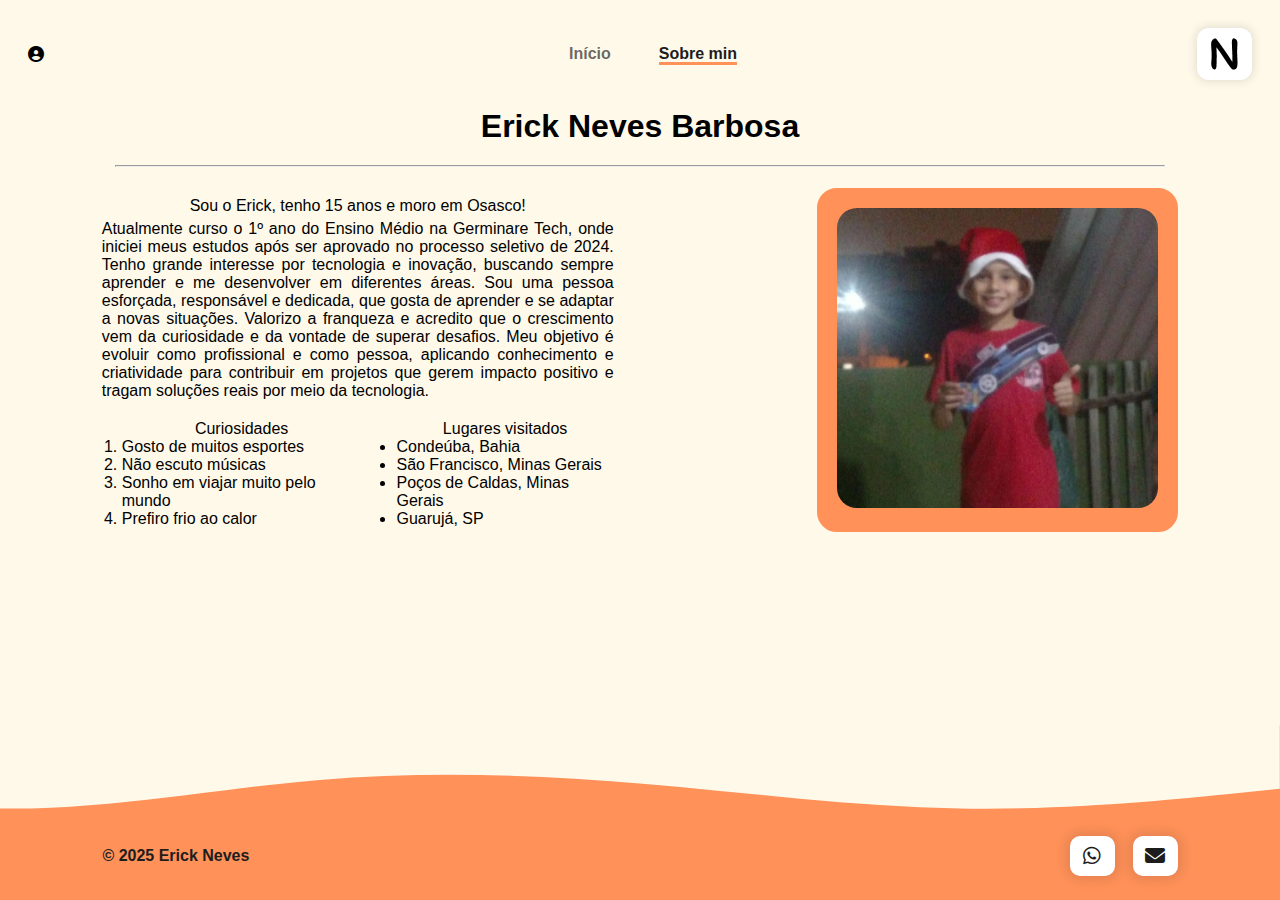
<file: ErickNeves/index.html>
<!DOCTYPE html>
<html lang="pt-br">
<head>
    <meta charset="UTF-8">
    <meta name="viewport" content="width=device-width, initial-scale=1.0">
    <title>Cine Neves</title>
    <link rel="stylesheet" href="style.css">
    <link rel="stylesheet" href="https://cdnjs.cloudflare.com/ajax/libs/font-awesome/6.7.2/css/all.min.css">
    <link rel="icon" href="img
    /logo.png" >
</head>
 <body style="background-color: #fff9ea; overflow-y: hidden; ">
    <header>
        <header>
            <nav id = "navbar">
                <i class="fa-solid fa-circle-user"></i>
                <ul id="nav_list" style="margin-left: 65px;">
                    <li class="nav-item"><a href="index.html">Início</a></li>
                    <li class="nav-item active"><a href="">Sobre min</a></li>
                </ul>
                <a href="logo.html"><button class="btn" style="background-color: white;"><img src="img/logo.png" style="max-height: 50px;  border-radius: 20%;" alt="">
                </button></a>
            </nav>
        </header>
    </header>
    
    <h1 style="text-align: center; margin-top: 0px;">Erick Neves Barbosa</h1>
    <hr style="margin-top: 20px; width: 82%; margin-left: 9%;">
    <main style="display: flex; justify-content: space-around; align-items: center; margin-top: 21px;">
        <section style="width: 40%;">            
            <p style="text-align: justify; margin-top: 5px;"> <span style="text-align: center; width: 100%; display: block; margin-bottom: 5px;">Sou o Erick, tenho 15 anos e moro em Osasco! </span> Atualmente curso o 1º ano do Ensino Médio na Germinare Tech, onde iniciei meus estudos após ser aprovado no processo seletivo de 2024. Tenho grande interesse por tecnologia e inovação, buscando sempre aprender e me desenvolver em diferentes áreas.

                Sou uma pessoa esforçada, responsável e dedicada, que gosta de aprender e se adaptar a novas situações. Valorizo a franqueza e acredito que o crescimento vem da curiosidade e da vontade de superar desafios.
                
                Meu objetivo é evoluir como profissional e como pessoa, aplicando conhecimento e criatividade para contribuir em projetos que gerem impacto positivo e tragam soluções reais por meio da tecnologia.</p>
           <div style="display: flex; gap: 35px; margin-top: 20px; margin-left: 20px;">
            <ol style="text-align: center;">
                Curiosidades
                <li style="text-align: start;">Gosto de muitos esportes</li>
                <li style="text-align: start;">Não escuto músicas</li>
                <li style="text-align: start;">Sonho em viajar muito pelo mundo</li>
                <li style="text-align: start;">Prefiro frio ao calor</li>
            </ol>
            <ul style="text-align: center;">
                Lugares visitados
                <li style="text-align: start;">Condeúba, Bahia</li>
                <li style="text-align: start;">São Francisco, Minas Gerais</li>
                <li style="text-align: start;">Poços de Caldas, Minas Gerais</li>
                <li style="text-align: start;">Guarujá, SP</li>
            </ul>
        </div>
        </section>

        <div class="" style="border-radius: 20px; border: 20px solid #ff9159; background-color: #ff9159; z-index: 2;"><img src="img/eu.jpg" alt="" style="height: 300px; border-radius: 20px;"></div>
    </main>


    <footer style="position: fixed; bottom: 0; width: 100%;">
        <img src="img/wave.svg" alt="">

        <div id="itens-footer">
            <span id="copyright"> <b>&copy 2025 Erick Neves</b></span>

            <div class="social-media-buttons">
                <a href="https://w.app/q9ha0n" target="_blank"><i class="fa-brands fa-whatsapp"></i></a>
                <a href="mailto:barbosa.erick.neves@gmail.com" target="_blank"><i class="fa-solid fa-envelope"></i></a>

            </div>
        </div>
    </footer>
</body>
</html>
</file>
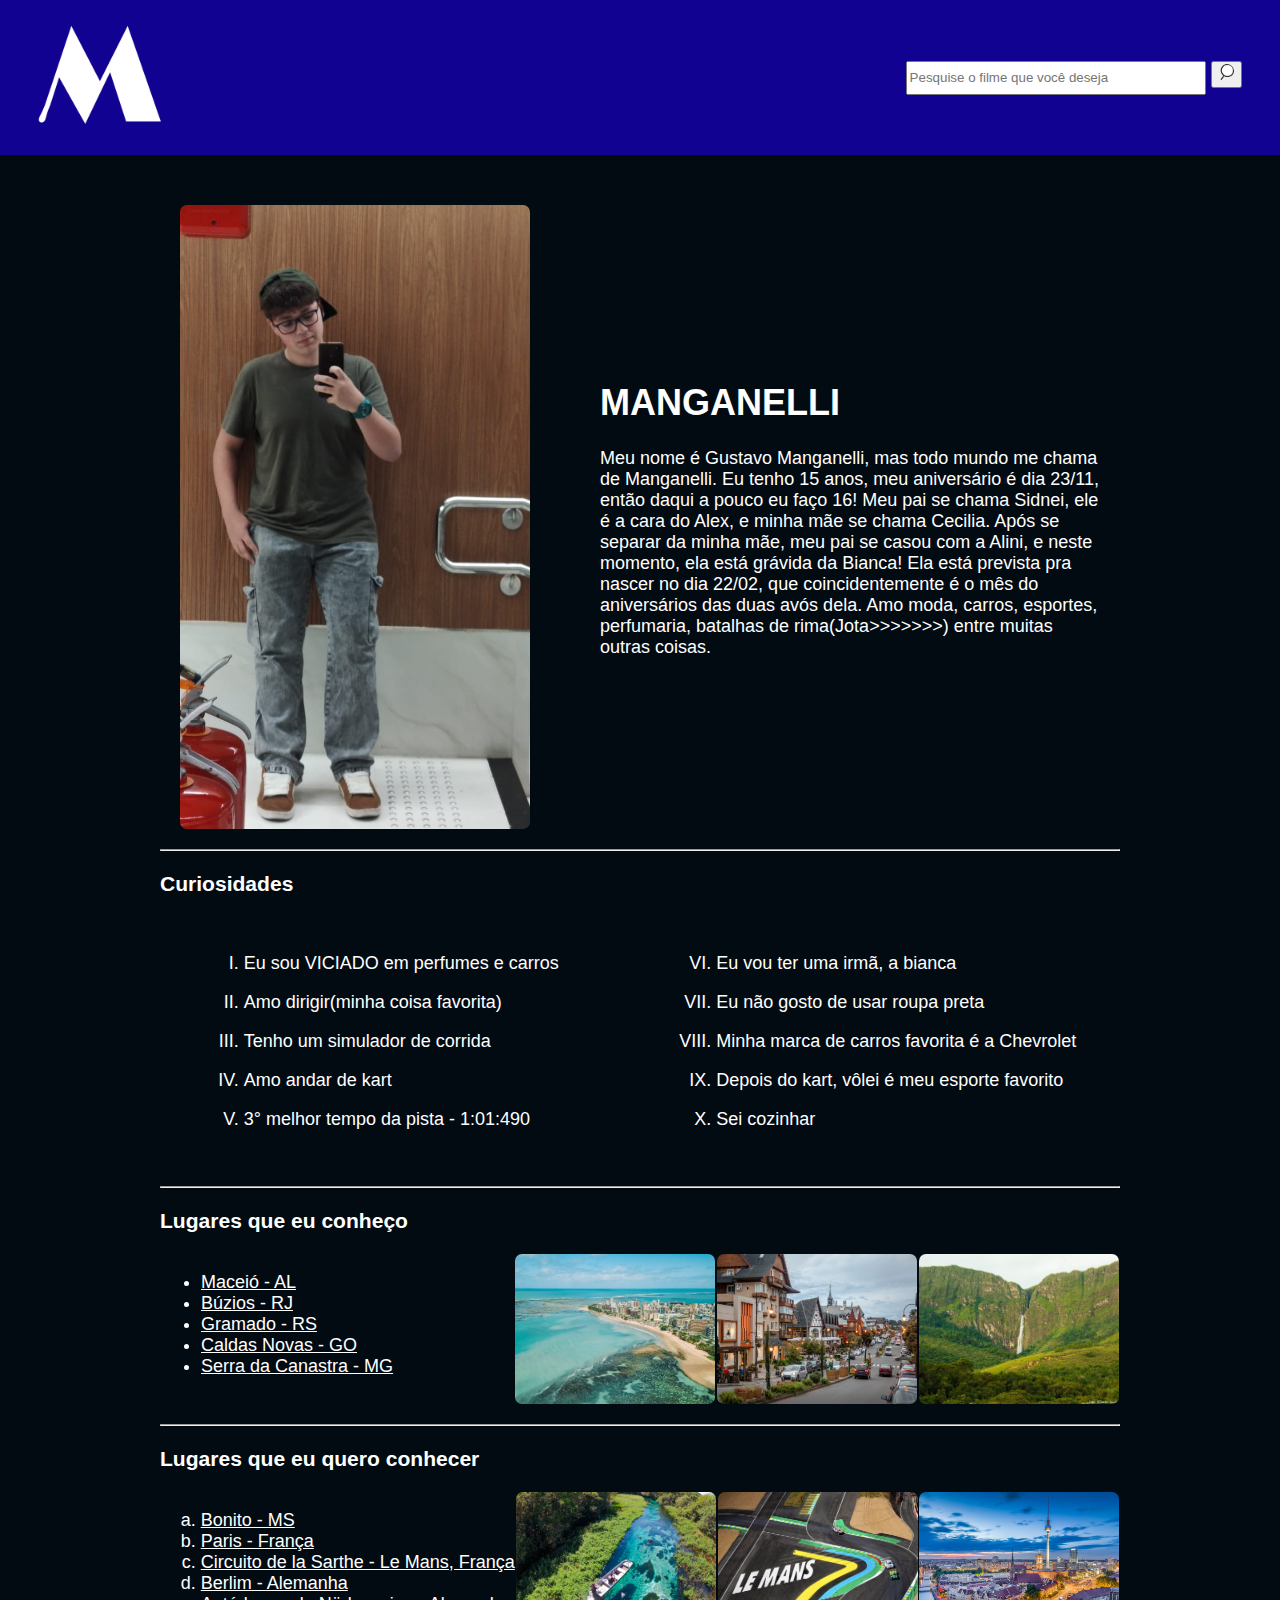
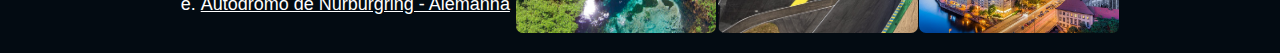
<file: Manganelli/manga.html>
<!DOCTYPE html>
<html lang="en">

<head>
    <meta charset="UTF-8">
    <meta name="viewport" content="width=device-width, initial-scale=1.0">
    <link rel="stylesheet" href="manga.css">
    <link rel="shortcut icon" href="Imagens/ManganelliFLix.png" type="image/x-icon">
    <title>Sobre Mim</title>
</head>

<body>
    <header>
        <a href="index.html"><img src="Imagens/ManganelliFLix.png" alt="Logo" width="200px" id="logo"></a>
        <form>
            <input type="search" placeholder="Pesquise o filme que você deseja">
            <button class="click"><img src="Imagens/Pesquisa.png" alt="Lupa" width="15px"></button>
        </form>
    </header>
    <main>
        <section class="textoSobreMim">
            <img src="Imagens/Foto_minha.jpg" alt="Foto minha" width="350px">
            <div id="textoSobreMim">
                <h1>MANGANELLI</h1>
                <p>
                    Meu nome é Gustavo Manganelli, mas todo mundo me chama de Manganelli. Eu tenho 15 anos, meu
                    aniversário
                    é dia 23/11, então daqui a pouco eu faço 16! Meu pai se chama Sidnei, ele é a cara do Alex, e minha
                    mãe
                    se chama Cecilia. Após se separar da minha mãe, meu pai se casou com a Alini, e neste momento, ela
                    está
                    grávida da Bianca! Ela está prevista pra nascer no dia 22/02, que coincidentemente é o mês do
                    aniversários das duas avós dela. Amo moda, carros, esportes, perfumaria, batalhas de
                    rima(Jota>>>>>>>) entre muitas outras coisas.
                </p>
            </div>
        </section>
        <hr>
        <section>
            <h3>Curiosidades</h3>
            <div class="curiosidades">
                <ol type="I" id="curiosidades">
                    <li>
                        <p>Eu sou VICIADO em perfumes e carros</p>
                    </li>
                    <li>
                        <p>Amo dirigir(minha coisa favorita)</p>
                    </li>
                    <li>
                        <p>Tenho um simulador de corrida</p>
                    </li>
                    <li>
                        <p>Amo andar de kart</p>
                    </li>
                    <li>
                        <p>3° melhor tempo da pista - 1:01:490</p>
                    </li>
                </ol>
                <ol type="I" start="6" id="curiosidades">
                    <li>
                        <p>Eu vou ter uma irmã, a bianca</p>
                    </li>
                    <li>
                        <p>Eu não gosto de usar roupa preta</p>
                    </li>
                    <li>
                        <p>Minha marca de carros favorita é a Chevrolet</p>
                    </li>
                    <li>
                        <p>Depois do kart, vôlei é meu esporte favorito</p>
                    </li>
                    <li>
                        <p>Sei cozinhar</p>
                    </li>
                </ol>
            </div>
        </section>
        <hr>
        <section>
            <h3>Lugares que eu conheço</h3>
            <div class="lugares">
                <ul id="lugaresConheco">
                    <li><a href="https://pt.wikipedia.org/wiki/Macei%C3%B3">Maceió - AL</a></li>
                    <li><a href="https://pt.wikipedia.org/wiki/Arma%C3%A7%C3%A3o_dos_B%C3%BAzios">Búzios - RJ</a></li>
                    <li><a href="https://pt.wikipedia.org/wiki/Gramado">Gramado - RS</a></li>
                    <li><a href="https://pt.wikipedia.org/wiki/Caldas_Novas">Caldas Novas - GO</a></li>
                    <li><a href="https://pt.wikipedia.org/wiki/Parque_Nacional_da_Serra_da_Canastra">Serra da Canastra -
                            MG</a></li>
                </ul>
                <img src="Imagens/Maceio.jpeg" alt="Maceió" width="200px">
                <img src="Imagens/Gramado.jpg" alt="Gramado" width="200px">
                <img src="Imagens/Cachoeira-Casca-DAnta-Serra-da-Canastra.jpg" alt="Casca Danta, Serra da Canastra"
                    width="200px">
            </div>
        </section>
        <hr>
        <section>
            <h3>Lugares que eu quero conhecer</h3>
            <div class="lugares">
                <ol type="a" id="lugaresConhecer">
                    <li><a href="https://pt.wikipedia.org/wiki/Bonito_(Mato_Grosso_do_Sul)">Bonito - MS</a></li>
                    <li><a href="https://pt.wikipedia.org/wiki/Paris">Paris - França</a></li>
                    <li><a href="https://pt.wikipedia.org/wiki/Circuito_de_La_Sarthe">Circuito de la Sarthe - Le Mans,
                            França</a></li>
                    <li><a href="https://pt.wikipedia.org/wiki/Berlim">Berlim - Alemanha</a></li>
                    <li><a href="https://pt.wikipedia.org/wiki/N%C3%BCrburgring">Autódromo de Nürburgring - Alemanha</a>
                    </li>
                </ol>
                <img src="Imagens/Bonito.jpg" alt="Bonito" width="200px">
                <img src="Imagens/European-Le-Mans-Series.jpg" alt="Le Mans" width="200px">
                <img src="Imagens/berlim.jpg" alt="Berlim" width="200px">
            </div>
        </section>
    </main>
</body>

</html>
</file>
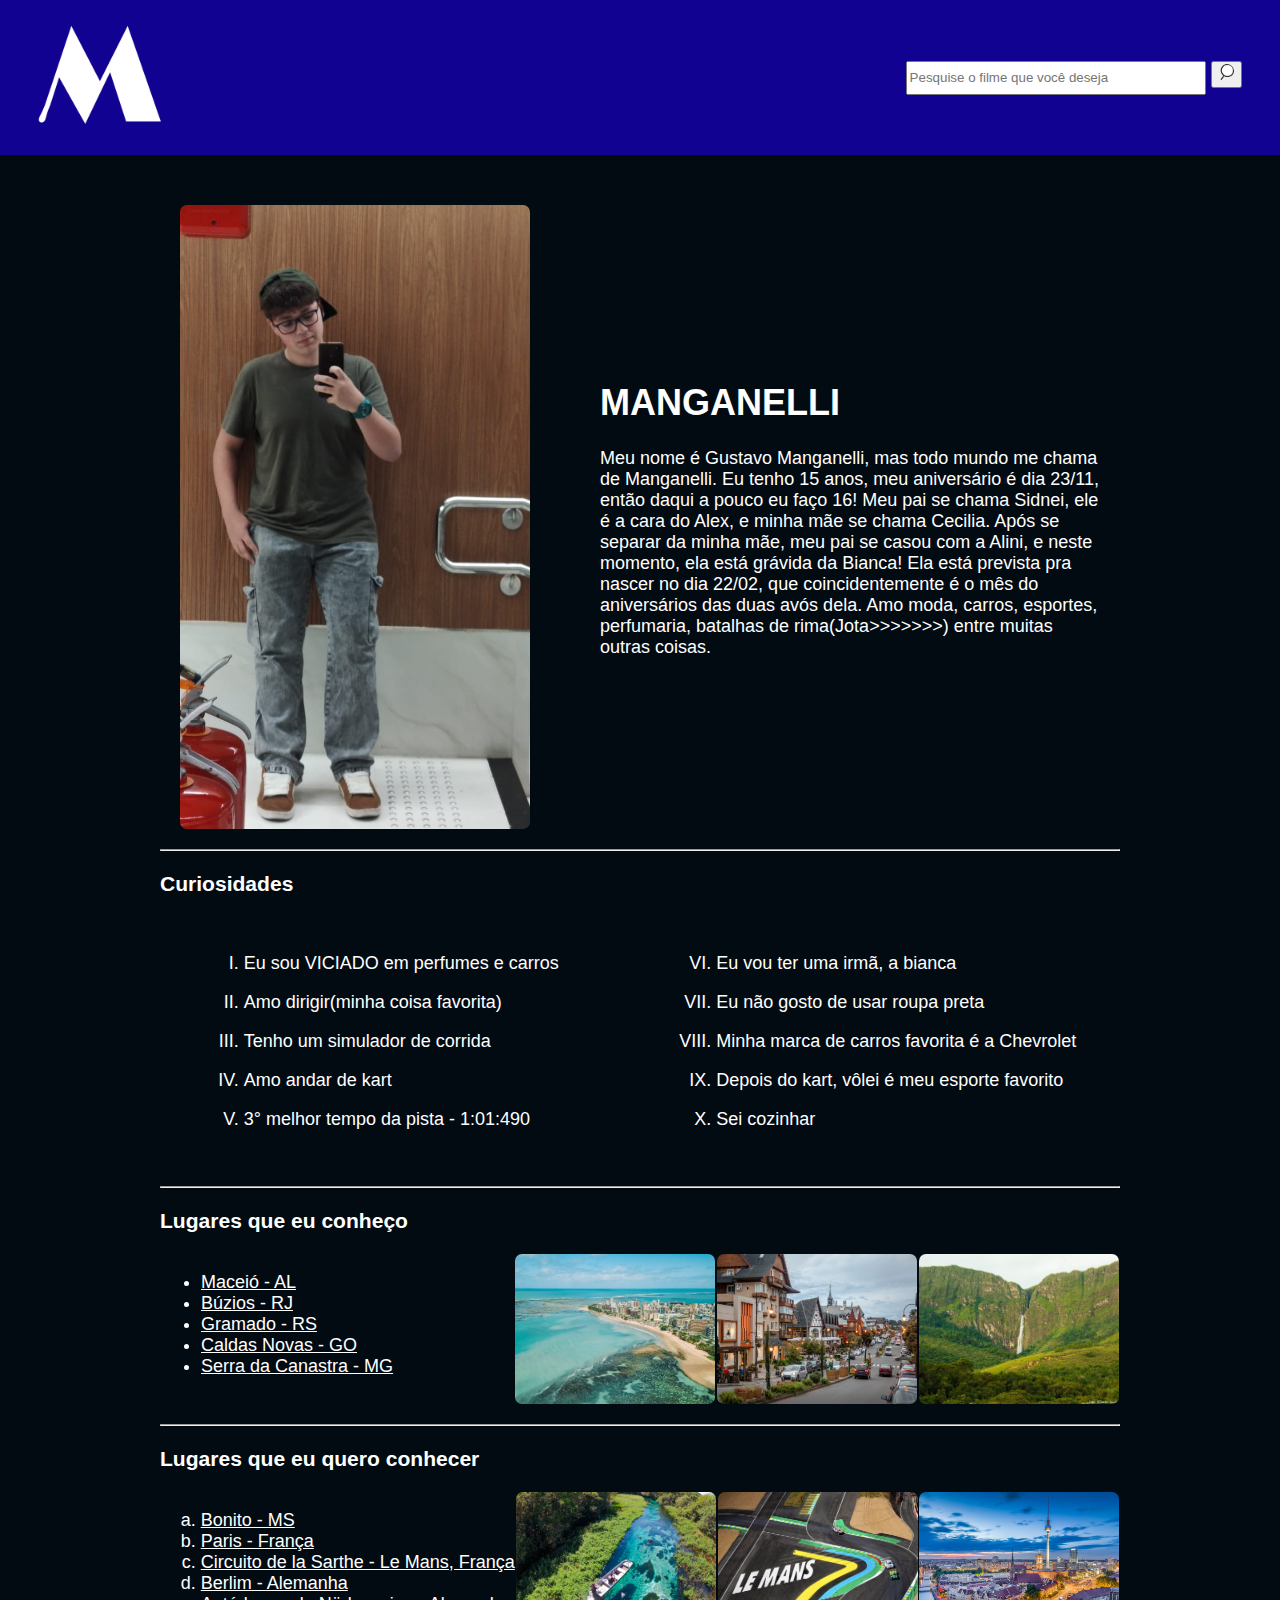
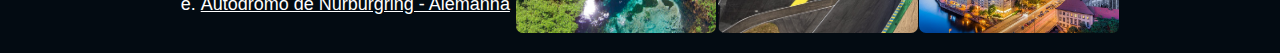
<file: Manganelli/sobreMim.html>
<!DOCTYPE html>
<html lang="en">

<head>
    <meta charset="UTF-8">
    <meta name="viewport" content="width=device-width, initial-scale=1.0">
    <link rel="stylesheet" href="sobreMim.css">
    <link rel="shortcut icon" href="Imagens/ManganelliFLix.png" type="image/x-icon">
    <title>Sobre Mim</title>
</head>

<body>
    <header>
        <a href="index.html"><img src="Imagens/ManganelliFLix.png" alt="Logo" width="200px" id="logo"></a>
        <form>
            <input type="search" placeholder="Pesquise o filme que você deseja">
            <button class="click"><img src="Imagens/Pesquisa.png" alt="Lupa" width="15px"></button>
        </form>
    </header>
    <main>
        <section class="textoSobreMim">
            <img src="Imagens/Foto_minha.jpg" alt="Foto minha" width="350px">
            <div id="textoSobreMim">
                <h1>MANGANELLI</h1>
                <p>
                    Meu nome é Gustavo Manganelli, mas todo mundo me chama de Manganelli. Eu tenho 15 anos, meu
                    aniversário
                    é dia 23/11, então daqui a pouco eu faço 16! Meu pai se chama Sidnei, ele é a cara do Alex, e minha
                    mãe
                    se chama Cecilia. Após se separar da minha mãe, meu pai se casou com a Alini, e neste momento, ela
                    está
                    grávida da Bianca! Ela está prevista pra nascer no dia 22/02, que coincidentemente é o mês do
                    aniversários das duas avós dela. Amo moda, carros, esportes, perfumaria, batalhas de
                    rima(Jota>>>>>>>) entre muitas outras coisas.
                </p>
            </div>
        </section>
        <hr>
        <section>
            <h3>Curiosidades</h3>
            <div class="curiosidades">
                <ol type="I" id="curiosidades">
                    <li>
                        <p>Eu sou VICIADO em perfumes e carros</p>
                    </li>
                    <li>
                        <p>Amo dirigir(minha coisa favorita)</p>
                    </li>
                    <li>
                        <p>Tenho um simulador de corrida</p>
                    </li>
                    <li>
                        <p>Amo andar de kart</p>
                    </li>
                    <li>
                        <p>3° melhor tempo da pista - 1:01:490</p>
                    </li>
                </ol>
                <ol type="I" start="6" id="curiosidades">
                    <li>
                        <p>Eu vou ter uma irmã, a bianca</p>
                    </li>
                    <li>
                        <p>Eu não gosto de usar roupa preta</p>
                    </li>
                    <li>
                        <p>Minha marca de carros favorita é a Chevrolet</p>
                    </li>
                    <li>
                        <p>Depois do kart, vôlei é meu esporte favorito</p>
                    </li>
                    <li>
                        <p>Sei cozinhar</p>
                    </li>
                </ol>
            </div>
        </section>
        <hr>
        <section>
            <h3>Lugares que eu conheço</h3>
            <div class="lugares">
                <ul id="lugaresConheco">
                    <li><a href="https://pt.wikipedia.org/wiki/Macei%C3%B3">Maceió - AL</a></li>
                    <li><a href="https://pt.wikipedia.org/wiki/Arma%C3%A7%C3%A3o_dos_B%C3%BAzios">Búzios - RJ</a></li>
                    <li><a href="https://pt.wikipedia.org/wiki/Gramado">Gramado - RS</a></li>
                    <li><a href="https://pt.wikipedia.org/wiki/Caldas_Novas">Caldas Novas - GO</a></li>
                    <li><a href="https://pt.wikipedia.org/wiki/Parque_Nacional_da_Serra_da_Canastra">Serra da Canastra -
                            MG</a></li>
                </ul>
                <img src="Imagens/Maceio.jpeg" alt="Maceió" width="200px">
                <img src="Imagens/Gramado.jpg" alt="Gramado" width="200px">
                <img src="Imagens/Cachoeira-Casca-DAnta-Serra-da-Canastra.jpg" alt="Casca Danta, Serra da Canastra"
                    width="200px">
            </div>
        </section>
        <hr>
        <section>
            <h3>Lugares que eu quero conhecer</h3>
            <div class="lugares">
                <ol type="a" id="lugaresConhecer">
                    <li><a href="https://pt.wikipedia.org/wiki/Bonito_(Mato_Grosso_do_Sul)">Bonito - MS</a></li>
                    <li><a href="https://pt.wikipedia.org/wiki/Paris">Paris - França</a></li>
                    <li><a href="https://pt.wikipedia.org/wiki/Circuito_de_La_Sarthe">Circuito de la Sarthe - Le Mans,
                            França</a></li>
                    <li><a href="https://pt.wikipedia.org/wiki/Berlim">Berlim - Alemanha</a></li>
                    <li><a href="https://pt.wikipedia.org/wiki/N%C3%BCrburgring">Autódromo de Nürburgring - Alemanha</a>
                    </li>
                </ol>
                <img src="Imagens/Bonito.jpg" alt="Bonito" width="200px">
                <img src="Imagens/European-Le-Mans-Series.jpg" alt="Le Mans" width="200px">
                <img src="Imagens/berlim.jpg" alt="Berlim" width="200px">
            </div>
        </section>
    </main>
</body>

</html>
</file>
<file: ErickNeves/style.css>
*{
    box-sizing: border-box;
    font-family: 'Poppins', sans-serif;
    margin: 0;
    padding: 0;}
    .container {
      position: relative;
      width: max-content;
    }
    
    .cobridor {
      position: absolute;
      margin-top: 20px;
      margin-left: -525px;
      width: 10px;
      height: 50px;
      background-color: #fff9ea;
      z-index: 4;
      transition: width 2s ease;
    }
    
    #todos:checked ~ .cobridor {
      width: 26%;
    }
    #todos:checked + label .green{
      display: inline;
    }
    #todos:checked + label .red{
      display: none;
    }
    #aventura:checked + label .green{
      display: inline;
    }
    #aventura:checked + label .red{
      display: none;}
    
      #terror:checked + label .green{
        display: inline;
      }
      #terror:checked + label .red{
        display: none;}
    
        #comedia:checked + label .green{
          display: inline;
        }
        #comedia:checked + label .red{
          display: none;}
    
    
    .green{
      padding-right: 4px;
      position: relative;
      top: 2px;
      display: none;
    }
    .red{
      position: relative;
      top: 2px;
    }
    .filme {
      margin-top: 20px;
      display: none;
      overflow: hidden;
    }
    
    #filtros{
      width: 100%;
      margin-top: 20px;
      display: flex;
      gap: 20px;
      justify-content: center;
    }
    .filmes{
      display: flex;
      justify-content: center;
      gap: 30px;
      flex-direction: column;
      align-items: center;
    }
    
    #filtros:has(input#todos:checked) ~ .filmes .filme{
      display: inline;
    }
    
    #filtros:has(input#terror:checked) ~ .filmes #filme1,
    #filtros:has(input#terror:checked) ~ .filmes #filme2,
    #filtros:has(input#terror:checked) ~ .filmes #filme3 {
      display: inline;
    }
    
    input{display: none;}
    
    #terror:checked + label{
      font-weight: bold;
      padding: 10px;
      border: 4px solid #44423d;
      background-color: #ff9159;
    }
    
    #terror + label{
      border-radius: 12px;
      font-size: 18px;
      font-weight: bold;
      padding: 10px;
      border: 4px solid #ff9159;
      transition: background-color 1s ease-in-out, border 1s ease !important;
    }
    
    #aventura:checked + label{
      font-weight: bold;
      padding: 10px;
      border: 4px solid #44423d;
      background-color: #ff9159;
    }
    
    #aventura + label{
      border-radius: 12px;
      font-size: 18px;
      font-weight: bold;
      padding: 10px;
      border: 4px solid #ff9159;
      transition: background-color 1s ease-in-out, border 1s ease !important;
    }
    
    #comedia:checked + label{
      font-weight: bold;
      padding: 10px;
      border: 4px solid #44423d;
      background-color: #ff9159;
    }
    
    #comedia + label{
      border-radius: 12px;
      font-size: 18px;
      font-weight: bold;
      padding: 10px;
      border: 4px solid #ff9159;
      transition: background-color 1s ease-in-out, border 1s ease !important;
    }
    
    #todos:checked + label{
      z-index: 3;
      margin-right: 405Px;
      font-weight: bold;
      padding: 10px;
      border: 4px solid #44423d;
      background-color: #ff9159;
    }
    label{
      cursor:pointer;
  
    }
    label:hover{
      transform: translateY(-10%) !important;
    }
  
    #todos + label{
      border-radius: 12px;
      font-size: 18px;
      font-weight: bold;
      padding: 10px;
      border: 4px solid #ff9159;
      transition: background-color 1s ease-in-out, border 1s ease, margin-right 2s ease !important;
    }
    
    
    #filtros:has(input#comedia:checked) ~ .filmes #filme4,
    #filtros:has(input#comedia:checked) ~ .filmes #filme5,
    #filtros:has(input#comedia:checked) ~ .filmes #filme6 {
      display: inline;
    }
    
    #filtros:has(input#aventura:checked) ~ .filmes #filme10,
    #filtros:has(input#aventura:checked) ~ .filmes #filme7,
    #filtros:has(input#aventura:checked) ~ .filmes #filme8,
    #filtros:has(input#aventura:checked) ~ .filmes #filme9 {
      display: inline;
    }
    
    #conteudo{
      gap: 20px;
      display: flex;
      flex-direction: column;
      justify-content: center;
      width: 100%;
    }
    
    header{
      background-color: #fff9ea;
      z-index: 10;
      position: sticky;
      top: 0;
      width: 100%;
      padding: 14px;
    }
    #navbar{
      width: 100%;
      display: flex;
      align-items: center;
      justify-content: space-between;
    }
    #nav_list{
      display: flex;
      gap: 48px;
      list-style: none;
    }
    .nav-item a{
      transition: 0.2s ease;
      text-decoration: none;
      font-weight: 600;
      color: #1d1d1dad;
    }
    .nav-item{
      transition: 0.2s ease;
    }
    .nav-item:hover{
      transform: translateY(-10%);
    }
    .nav-item.active a{
      color: #1d1d1d;
      border-bottom: 3px solid #ff9159;
    }
    .btn{
      color: white;
      border: none;
      display: flex;
      align-items: center;
      background-color: #44423d;
      border-radius: 12px;
      padding: 10px 14px;
      box-shadow: 0px 0px 10px 2px rgba(0,0,0,0.1);
      transition: background-color .3s ease;
    }
    .btn:hover{
      cursor: pointer;
      color: white;
      border: none;
      display: flex;
      align-items: center;
      background-color: #67655f;
    }
  
    .card{
      color: white;
      width: 400px;
      aspect-ratio: 1 / 0.7;
      border-radius: 12px;
      position: relative;
      cursor: pointer;
    }
  
    .card .img-card{
      width: 100%;
      height: 100%;
      border-radius: inherit;
    }
  
    .card .img-card img{
      width: 100%;
      height: 100%;
      object-fit: cover;
      border-radius: inherit;
      transition: 0.5s ease-in-out;
    }
  
    .card::after{
      content: "";
      position: absolute;
      inset: 0;
      border: 2px solid white;
      border-radius: inherit;
      opacity: 0;
      transition: 0.4s ease-in-out;
    }
  
  
    .card:hover img{
      filter: grayscale(1) brightness(0.4);
    }
  
    .card:hover::after{
      opacity: 1;
      inset: 20px;
    }
    
    .content{
      transition: transform 1.2s ease;
      position: absolute;
      width: 80%;
      top: 100%;
      left: 100%;
    }
  
    .card:hover .content{
      transform: translate(-110%, -140%);
    }
  
    footer{
      margin-bottom: 0 auto;
      background-color: #ff9159;
  }
  
  #itens-footer{
      display: flex;
      justify-content: space-between;
      padding: 0px 8% 24px;
      align-items: center;
  }
  #copyright{
      color: #1d1d1d;
      font-weight: 500;
  }
  .social-media-buttons{
      display: flex;
      gap: 18px;
  }
  .social-media-buttons a{
      display: flex;
      align-items: center;
      justify-content: center;
      width: 45px;
      height: 40px;
      background-color: #fff;
      font-size: 1.25rem;
      border-radius: 10px;
      text-decoration: none;
      color: #1d1d1d;
      box-shadow: 0px 0px 12px 4px rgba(0,0,0,0.1);
      transition: box-shadow .3s ease;
  }
  .social-media-buttons a:hover{
      box-shadow: 0px 0px 12px 8px rgba(0,0,0,0.1);
  }
  img, a{
    user-select: none;
    -webkit-user-drag: none;
    
  }
</file>
<file: Manganelli/manga.css>
body {
    font-family: sans-serif;
    font-size: large;
    margin: 0;
    padding: 0;
    background-color: #030b12;
    color: white;
}

header {
    display: flex;
    justify-content: space-between;
    padding-right: 3%;
    align-items: center;
    background-color: rgb(18, 2, 145);
}

#entrar {
    width: 90px;
    font-size: x-large;
    border-radius: 5px;
    margin-right: 20px;
    text-align: center;
}

#entrar:hover {
    transform: scale(1.02);
    opacity: 0.7;
    cursor: not-allowed;
}

input {
    height: 34px;
    width: 300px;
}

main {
    margin-top: 50px;
    margin-left: 160px;
    margin-right: 160px;
}

img {
    border-radius: 7px;
}

section{
    margin-top: 10px;
    margin-bottom: 20px;
}
.botaoSobre:hover{
    cursor: pointer;
    opacity: 0.7;
    transform: scale(1.02);
    color: red;
}
.botaoSobre{
    margin-right: 5px;
}
.textoSobreMim{
    display: flex;
    justify-content: space-around;
    gap: 30px;
}
#textoSobreMim{
    width: 500px;
    align-content: center;
}
.curiosidades{
    display: flex;
    justify-content: space-around;
    gap: 30px;
}
a:hover{
    color: red;
}
a{
    color: white;
    font-size: large;
}
.lugares{
    display: flex;
    justify-content: space-around;
}
#lugaresConheco{
    margin-right: 120px;
}
</file>
<file: Manganelli/sobreMim.css>
body {
    font-family: sans-serif;
    font-size: large;
    margin: 0;
    padding: 0;
    background-color: #030b12;
    color: white;
}

header {
    display: flex;
    justify-content: space-between;
    padding-right: 3%;
    align-items: center;
    background-color: rgb(18, 2, 145);
}

#entrar {
    width: 90px;
    font-size: x-large;
    border-radius: 5px;
    margin-right: 20px;
    text-align: center;
}

#entrar:hover {
    transform: scale(1.02);
    opacity: 0.7;
    cursor: not-allowed;
}

input {
    height: 34px;
    width: 300px;
}

main {
    margin-top: 50px;
    margin-left: 160px;
    margin-right: 160px;
}

img {
    border-radius: 7px;
}

section{
    margin-top: 10px;
    margin-bottom: 20px;
}
.botaoSobre:hover{
    cursor: pointer;
    opacity: 0.7;
    transform: scale(1.02);
    color: red;
}
.botaoSobre{
    margin-right: 5px;
}
.textoSobreMim{
    display: flex;
    justify-content: space-around;
    gap: 30px;
}
#textoSobreMim{
    width: 500px;
    align-content: center;
}
.curiosidades{
    display: flex;
    justify-content: space-around;
    gap: 30px;
}
a:hover{
    color: red;
}
a{
    color: white;
    font-size: large;
}
.lugares{
    display: flex;
    justify-content: space-around;
}
#lugaresConheco{
    margin-right: 120px;
}
</file>
